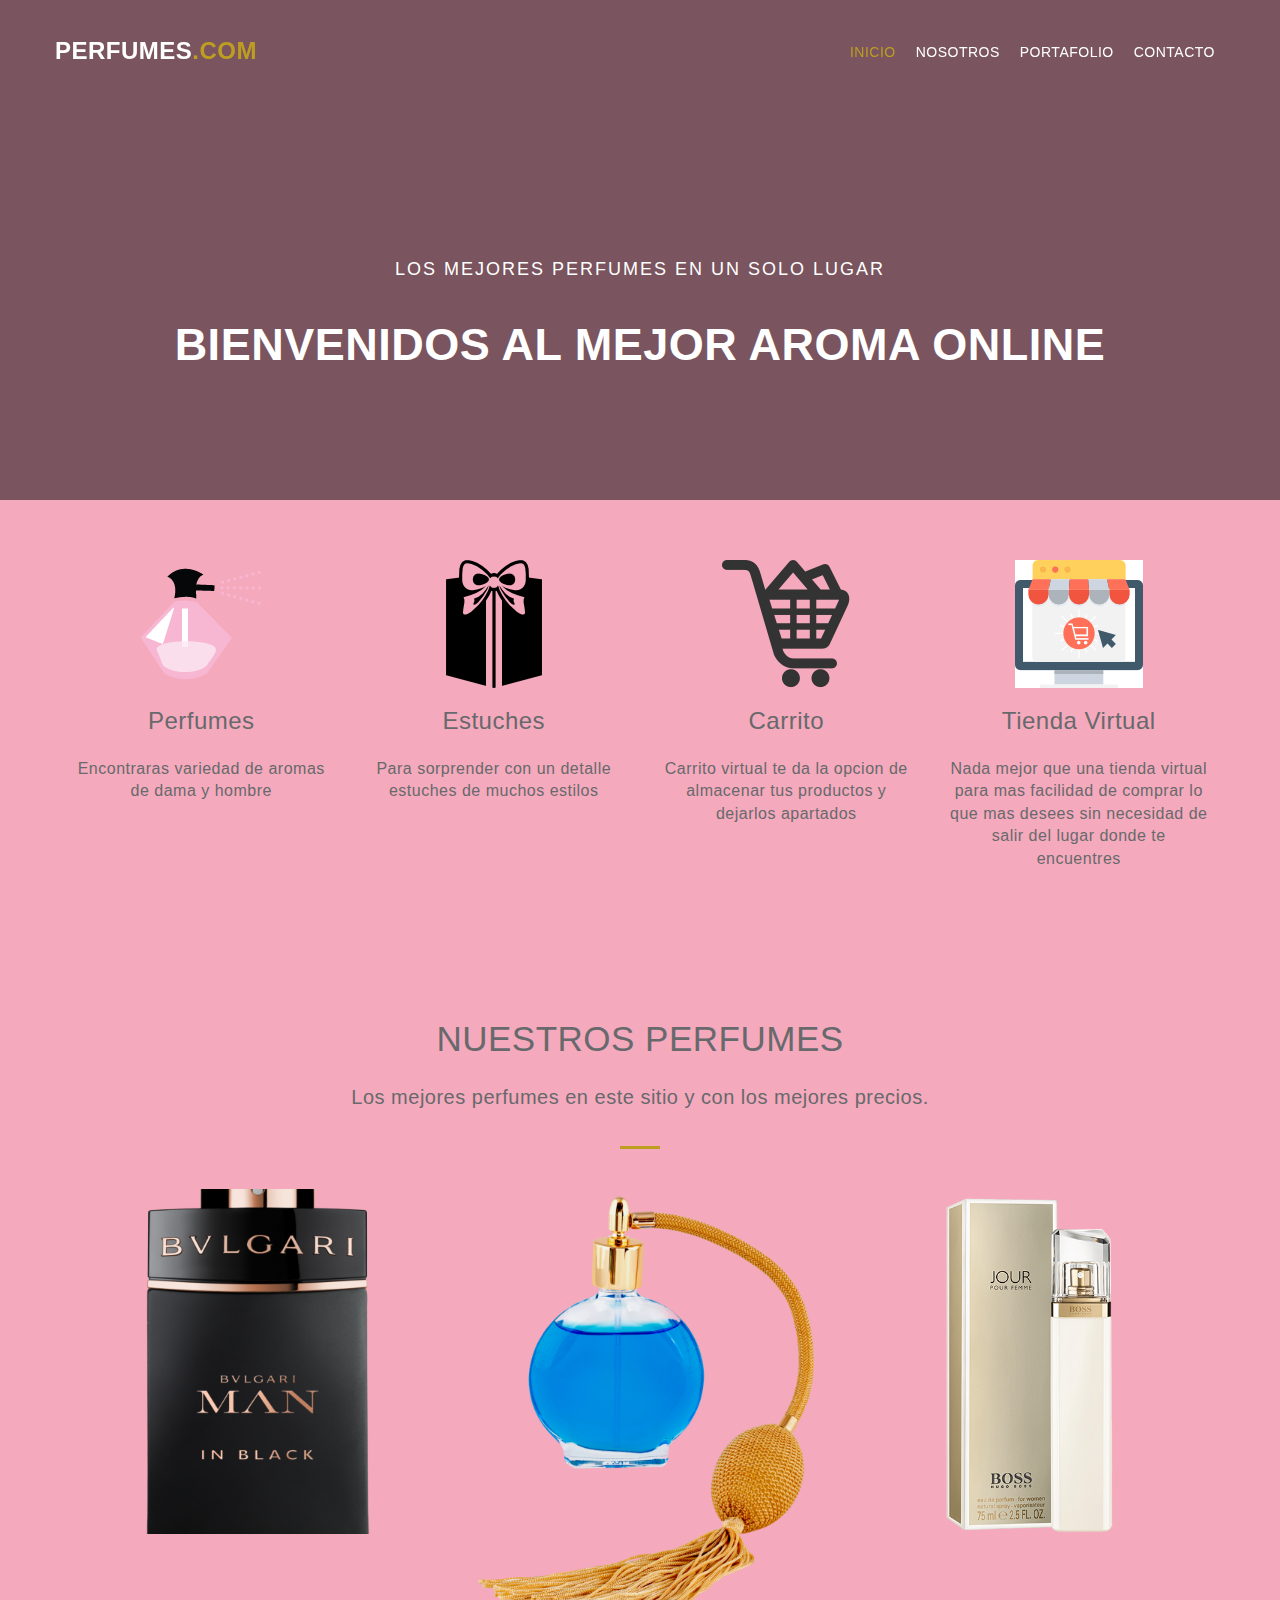
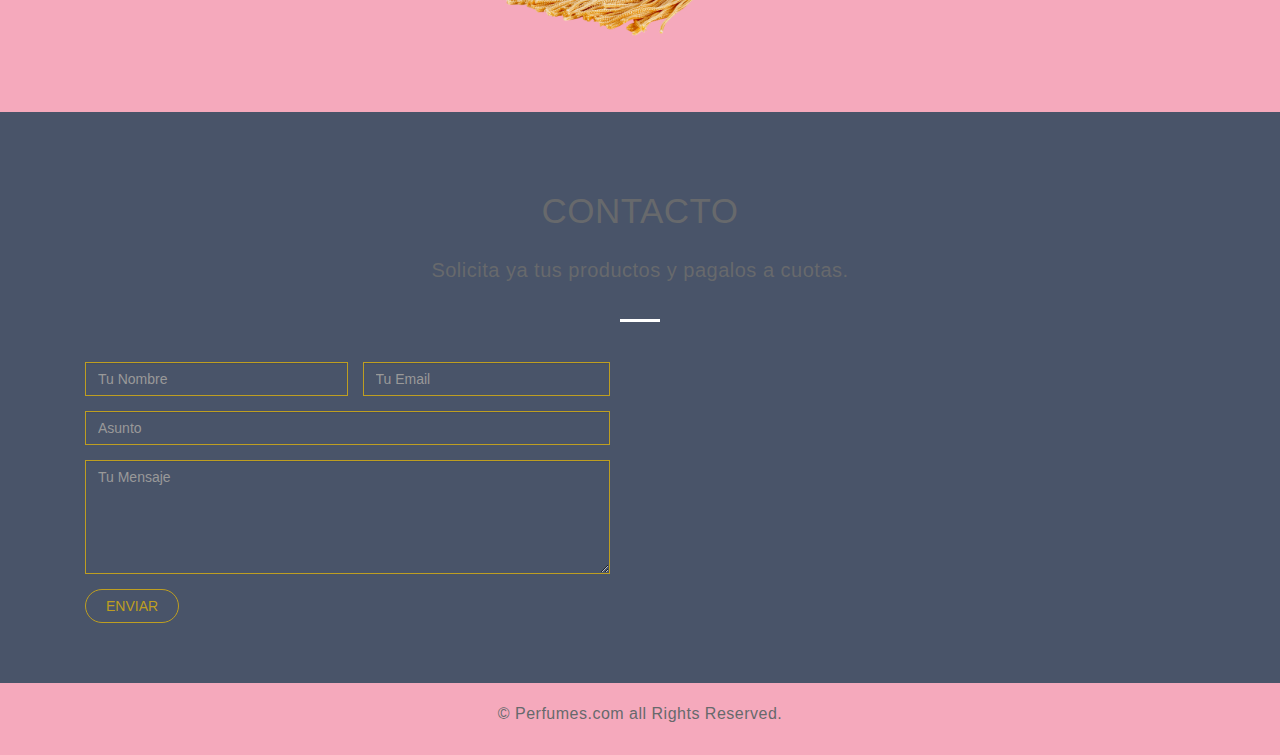
<file: index.html>
<!DOCTYPE html>
<html lang="en">

<head>
  <meta charset="utf-8">
  <meta name="viewport" content="width=device-width, initial-scale=1">
  <title>Perfumes.com</title>
  <link rel="stylesheet" type="text/css" href="css/bootstrap.min.css">  
  <link rel="stylesheet" type="text/css" href="css/style.css">  
</head>

<body>

  <div class="loader"></div>
  <div id="myDiv">
    
    <div class="header">
      <div class="bg-color">
        <header id="main-header">
          <nav class="navbar navbar-default navbar-fixed-top">
            <div class="container">
              <div class="navbar-header">
                
                <a class="navbar-brand" href="#">Perfumes<span class="logo-dec">.com</span></a>
              </div>
              <div class="collapse navbar-collapse" id="myNavbar">
                <ul class="nav navbar-nav navbar-right">
                  <li class="active"><a href="#main-header">Inicio</a></li>
                  <li class=""><a href="#feature">Nosotros</a></li>
                  <li class=""><a href="#portfolio">Portafolio</a></li>
                  <li class=""><a href="#contact">Contacto</a></li>
                </ul>
              </div>
            </div>
          </nav>
        </header>
        <div class="wrapper">
          <div class="container">
            <div class="row">
              <div class="banner-info text-center">
                <h1 class="bnr-title">Los mejores Perfumes<span> en un solo lugar</span></h1>
                <h2 class="bnr-sub-title">Bienvenidos al Mejor Aroma Online</h2>
                
                
                <div class="overlay-detail">
                  <a href="#feature"><i class="fa fa-angle-down"></i></a>
                </div>
              </div>
            </div>
          </div>
        </div>
      </div>
    </div>
    <!--/ HEADER-->
    <!---->
    <section id="feature" class="section-padding wow fadeIn delay-05s">
      <div class="container">
        <div class="row">
          <div class="col-md-3 col-sm-6 col-xs-12">
            <div class="wrap-item text-center">
              <div class="item-img">
                <img src="img/icono.png">
              </div>
              <h3 class="pad-bt15">Perfumes</h3>
              <p>Encontraras variedad de aromas de dama y hombre
            </div>
          </div>
          <div class="col-md-3 col-sm-6 col-xs-12">
            <div class="wrap-item text-center">
              <div class="item-img">
                <img src="img/estuche.jpg">
              </div>
              <h3 class="pad-bt15">Estuches</h3>
              <p> Para sorprender con un detalle estuches de muchos estilos</p>
            </div>
          </div>
          <div class="col-md-3 col-sm-6 col-xs-12">
            <div class="wrap-item text-center">
              <div class="item-img">
                <img src="img/carrito.png">
              </div>
              <h3 class="pad-bt15">Carrito</h3>
              <p> Carrito virtual te da la opcion de almacenar tus productos y dejarlos apartados</p>
            </div>
          </div>
          <div class="col-md-3 col-sm-6 col-xs-12">
            <div class="wrap-item text-center">
              <div class="item-img">
                <img src="img/tienda.png">
              </div>
              <h3 class="pad-bt15">Tienda Virtual</h3>
              <p>Nada mejor que una tienda virtual para mas facilidad de comprar lo que mas desees sin necesidad de salir del lugar donde te encuentres</p>
            </div>
          </div>
        </div>
      </div>
    </section>
    <!---->
    <!---->
    <section id="portfolio" class="section-padding wow fadeInUp delay-05s">
      <div class="container">
        <div class="row">
          <div class="col-md-12 text-center">
            <h2 class="service-title pad-bt15">NUESTROS PERFUMES</h2>
            <p class="sub-title pad-bt15">Los mejores perfumes en este sitio y con los mejores precios.</p>
            <hr class="bottom-line">
          </div>
          <div class="col-md-4 col-sm-6 col-xs-12 portfolio-item padding-right-zero mr-btn-15">
            <figure>
              <img src="img/bvugari.jpg" class="img-responsive">              
            </figure>
          </div>
          <div class="col-md-4 col-sm-6 col-xs-12 portfolio-item padding-right-zero mr-btn-15">
            <figure>
              <img src="img/carolina.png" class="img-responsive">             
            </figure>            
          </div>

          <div class="col-md-4 col-sm-6 col-xs-12 portfolio-item padding-right-zero mr-btn-15">
            <figure>
              <img src="img/hugo.png" class="img-responsive">       
            
          </div>
        </div>
      </div>
    </section>
 
    <section id="contact" class="section-padding wow fadeInUp delay-05s">
      <div class="container">
        <div class="row">
          <div class="col-md-12 text-center white">
            <h2 class="service-title pad-bt15">CONTACTO</h2>
            <p class="sub-title pad-bt15">Solicita ya tus productos y pagalos a cuotas.</p>
            <hr class="bottom-line white-bg">
          </div>
          
          <div class="col-md-6 col-sm-6 col-xs-12">
            <div class="contact-form">
              <div id="sendmessage">Envianos tus mensaje!</div>
              <div id="errormessage"></div>
              <form action="" method="post" role="form" class="contactForm">
                <div class="col-md-6 padding-right-zero">
                  <div class="form-group">
                    <input type="text" name="name" class="form-control" id="name" placeholder="Tu Nombre" data-rule="minlen:4" data-msg="Please enter at least 4 chars" />
                    <div class="validation"></div>
                  </div>
                </div>
                <div class="col-md-6">
                  <div class="form-group">
                    <input type="email" class="form-control" name="email" id="email" placeholder="Tu Email" data-rule="email" data-msg="Please enter a valid email" />
                    <div class="validation"></div>
                  </div>
                </div>
                <div class="col-md-12">
                  <div class="form-group">
                    <input type="text" class="form-control" name="subject" id="subject" placeholder="Asunto" data-rule="minlen:4" data-msg="Please enter at least 8 chars of subject" />
                    <div class="validation"></div>
                  </div>
                </div>
                <div class="col-md-12">
                  <div class="form-group">
                    <textarea class="form-control" name="message" rows="5" data-rule="required" data-msg="Please write something for us" placeholder="Tu Mensaje"></textarea>
                    <div class="validation"></div>
                  </div>
                  <button type="submit" class="btn btn-primary btn-submit">ENVIAR</button>
                </div>
              </form>

            </div>
          </div>
        </div>
      </div>
    </section>
    
      <footer id="footer">
      <div class="container">
        <div class="row text-center">
          <p>&copy; Perfumes.com all Rights Reserved.</p>
          
        </div>
      </div>
    </footer>
   
</body>
</html>
</file>
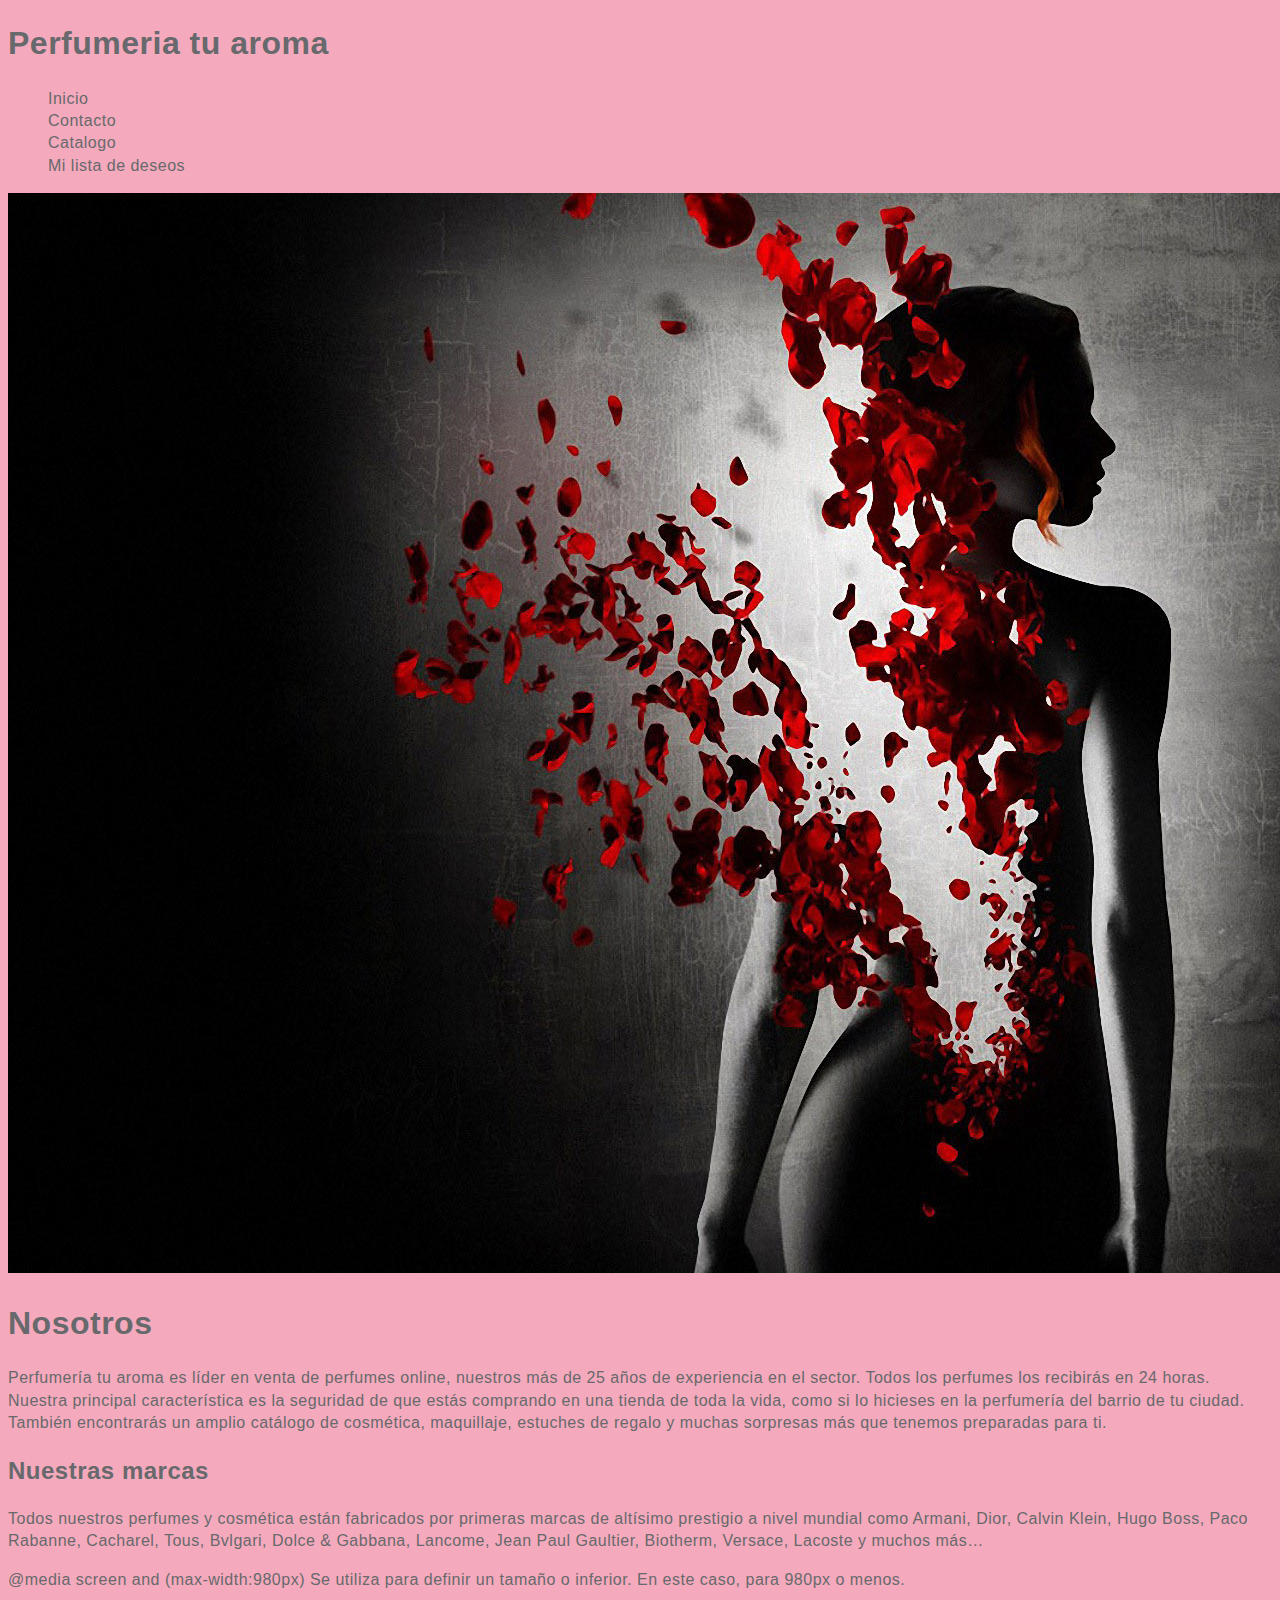
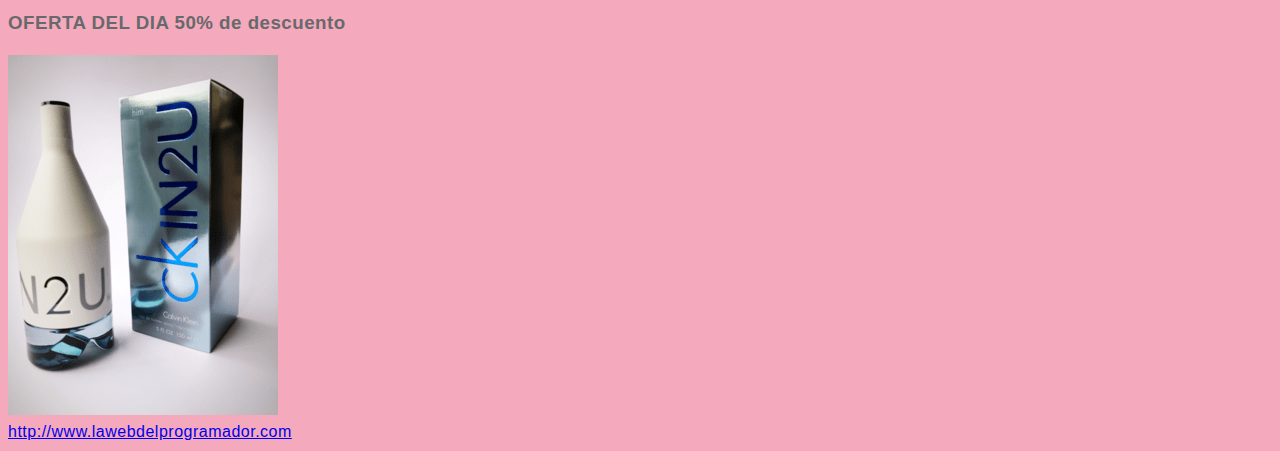
<file: index.com.html>
<!DOCTYPE html>
<html lang="es">
<head>
  <meta charset="utf-8">
  <meta name="viewport" content="width=device-width, initial-scale=1.0" />
  <link rel="stylesheet" type="text/css" href="css/style.css">
 </head>
 
<body>

  <div class="container">
  <header>
    <h1>Perfumeria tu aroma</h1>
  <header>
 
  <nav>
    <ul>
      <li>Inicio</li>
      <li>Contacto</li>
      <li>Catalogo</li>
      <li>Mi lista de deseos</li>
    </ul>    
  </nav>
 <div class="banner.jpg">
  <img src="images/banner.jpg">
  
</div>

 
  <section>
    <p>
      <h1> Nosotros</h1>

    Perfumería tu aroma es líder en venta de perfumes online, nuestros más de 25 años de experiencia en el sector. Todos los perfumes los recibirás en 24 horas. Nuestra principal característica es la seguridad de que estás comprando en una tienda de toda la vida, como si lo hicieses en la perfumería del barrio de tu ciudad. También encontrarás un amplio catálogo de cosmética, maquillaje, estuches de regalo y muchas sorpresas más que tenemos preparadas para ti.
 
    <p>
     
      <h2> Nuestras marcas</h2>
    Todos nuestros perfumes y cosmética están fabricados por primeras marcas de altísimo prestigio a nivel mundial como Armani, Dior, Calvin Klein, Hugo Boss, Paco Rabanne, Cacharel, Tous, Bvlgari, Dolce & Gabbana, Lancome, Jean Paul Gaultier, Biotherm, Versace, Lacoste y muchos más…


 </p>
 
      <p>
        <b>@media screen and (max-width:980px)</b> Se utiliza para definir un tamaño o inferior. En este caso, para 980px o menos.
      </p>
    </p>
  </section>
 
  <div class="right">
    <h3>OFERTA DEL DIA 50% de descuento</h3>
    <img src="images/calvin.png">
    
  </div>
</div>
 
  <footer>
    <a href="http://www.lawebdelprogramador.com">http://www.lawebdelprogramador.com</a>
  </footer>
</div>
</body>
</html>
</file>
<file: css/style.css>
body {
  line-height: 1.4;
  font-family: 'Roboto', sans-serif;
  color: #67696c;
  font-size: 16px;
  font-weight: 300;
  letter-spacing: 0.5px;
  overflow-x: hidden;
  background-color: #f5A9BC;

}

ol, ul {
  list-style: none;
}

blockquote, q {
  quotes: none;
}

blockquote:before, blockquote:after, q:before, q:after {
  content: '';
  content: none;
}


}

h1, h2, h3, h4, h5, h6 {
  font-family: 'Raleway', sans-serif;
  font-weight: 600;
}

.section-padding {
  padding: 60px 0px;
}


}

.header {
  background-color: #ccc;
  background-size: cover;
  min-height: 650px;
  position: relative;
  
}

.bg-color {
  background-color: rgba(0, 0, 0, 0.5);
  min-height: 500px;
}


.navbar-default {
  background-color: transparent;
  border: 0px;
  padding: 20px 0;
  transition: all 0.3s;
}

@media (max-width: 768px) {
	.navbar-collapse {
		background: rgba(64, 75, 97, 0.9);
    border-top: 0;
	}
}
.navbar-default .navbar-brand:focus, .navbar-default .navbar-brand:hover {
  color: #002F2F;
}

.top-nav-collapse {
  padding: 0;
  background: rgba(64, 75, 97, 0.9);
}

.logo-dec {
  color: #be9e21;
}

.navbar-default .navbar-brand {
  color: #fff;
  font-family: 'Raleway', sans-serif;
  font-weight: 700;
}

.navbar-default .navbar-brand:hover, .navbar-default .navbar-brand:focus {
  color: #fff;
}

.navbar-brand {
  padding: 0px;
  font-size: 24px;
  text-transform: uppercase;
  padding: 15px 0px;
  margin-top: 6px;
}

.navbar-default .navbar-nav>li>a {
  padding: 5px 10px;
  font-size: 14px;
  line-height: 54px;
  font-weight: 400;
  text-transform: uppercase;
  background: transparent;
  color: #fff;
  -webkit-transition: color 0.2s ease-out;
  transition: color 0.2s ease-out;
}

.navbar-default .navbar-nav>.active>a, .navbar-default .navbar-nav>.active>a:focus, .navbar-default .navbar-nav>.active>a:hover {
  color: #be9e21;
  background-color: transparent;
}

.navbar-default .navbar-nav>li>a:focus, .navbar-default .navbar-nav>li>a:hover {
  background-color: transparent;
  color: #be9e21;
}

.banner-info {
  padding-top: 140px;
  color: #fff;
  margin-top: 100px;
}

.bnr-title, .bnr-sub-title {
  font-family: 'Fira Sans', sans-serif;
}

h1.bnr-title {
  font-size: 18px;
  text-transform: uppercase;
  letter-spacing: 2px;
}

h2.bnr-sub-title {
  font-size: 45px;
  text-transform: uppercase;
  padding: 20px 0px;
  font-weight: 700;
}

.bnr-para {
  font-weight: 300;
}

.btn-download, .btn-more, .btn-download:hover, .btn-download:focus, .btn-more:focus {
  text-transform: uppercase;
  margin-top: 50px;
  color: #fff;
  border: 0;
  font-size: 14px;
  font-weight: 300;
  line-height: 24px;
  padding: 10px 30px;
  border-radius: 60px;
  margin: 50px 10px 0 0;
  outline: none !important;
  -webkit-backface-visibility: hidden;
  backface-visibility: hidden;
  transition: all 0.3s;
}

.btn-download {
  background-color: #be9e21;
}

.btn-more, .btn-more:focus {
  margin-left: 15px;
  border: 1px solid #be9e21;
  color: #be9e21;
}

.btn-more:hover {
  background: #be9e21;
  color: #fff;
}

.overlay-detail a i {
  text-align: center;
  position: absolute;
  bottom: 25px;
  font-size: 38px;
  color: #fff;
}

.title, .service-title {
  font-family: 'Fira Sans', sans-serif;
  font-size: 35px;
  text-transform: uppercase;
}

.item-img {
  margin-bottom: 15px;
}

.sub-title {
  font-size: 20px;
}

.bottom-line {
  margin-top: 20px;
  margin-bottom: 40px;
  border: 0;
  border-top: 0px;
  height: 3px;
  width: 40px;
  background-color: #BE9E21;
}

.wrap-item h3 {
  font-size: 24px;
  line-height: 25px;
}

.pad-bt15 {
  padding-bottom: 15px;
}

.sec-sub-title {
  padding-top: 30px;
}

.sec-sub-title {
  font-size: 16px;
  font-weight: bold;
  color: #002F2F;
  text-transform: uppercase;
  margin: 25px 0px;
  line-height: 1.7;
}

#service {
  background-color: #F3F4F8;
}

ul.service-list li i {
  color: #002F2F;
  padding-right: 10px;
}



.bx-wrapper img {
  width: 70px;
  display: inline-block;
  border-radius: 50%;
  border: 5px solid #fff;
  margin-bottom: 15px;
}

.service-item h3 span {
  opacity: 0.7;
  font-size: 75px;
  line-height: 1;
  text-transform: uppercase;
  letter-spacing: -5px;
  font-weight: 900;
  padding-right: 6px;
}

.service-item h3 {
  font-weight: 700;
}

.service-item p {
  opacity: 0.6;
  color: inherit;
  padding: 10px 0px;
}

.service-item a {
  color: #be9e21;
}

.mr-btn-15 {
  margin-bottom: 15px;
}

.padding-right-zero {
  padding-right: 0px !important;
}

.bx-wrapper {
  margin: 0 auto 35px;
}

.portfolio-item {
  position: relative;
  overflow: hidden;
}

.portfolio-item figure {
  margin: 0;
  padding: 0;
  position: relative;
  cursor: pointer;
}

.portfolio-item figure img {
  display: block;
  position: relative;
  z-index: 10;
  margin: -15px 0
}

.portfolio-item figure h2 {
  font-family: 'Fira Sans', sans-serif;
  color: #fff;
  font-size: 20px;
  text-align: left;
  padding-bottom: 15px;
}

.portfolio-item figure p {
  display: block;
  line-height: 18px;
  margin: 0;
  color: #fff;
  text-align: left
}

.

.portfolio-item figure img {
  backface-visibility: hidden;
  -webkit-transition: all .5s;
  -moz-transition: all .5s;
  transition: all .5s
}

.portfolio-item figure:hover img, figure.hover img {
  -webkit-transform: rotateY(180deg);
  -moz-transform: rotateY(180deg);
  transform: rotateY(180deg)
}

.portfolio-item figure:hover figcaption, figure.hover figcaption {
  -webkit-transform: rotateY(0);
  -moz-transform: rotateY(0);
  transform: rotateY(0)
}



#contact {
  background-color: rgb(73, 84, 105);
}

.btn-submit, .btn-submit:hover, .btn-submit:focus {
  background-color: transparent;
  border-radius: 60px;
  color: #be9e21;
  font-weight: 400;
  border: 1px solid #be9e21;
  font-size: 14px;
  padding: 6px 20px;
}

.form-control {
  background-color: transparent;
  border-radius: 0px;
  color: #be9e21 !important;
  border-color: #be9e21;
}

.form-control:focus {
  border-color: #be9e21;
  outline: 0;
  -webkit-box-shadow: inset 0 1px 1px rgba(0, 0, 0, .075), 0 0 8px rgba(102, 175, 233, .6);
  box-shadow: inset 0 1px 1px rgba(0, 0, 0, .075), 0 0 8px rgba(102, 175, 233, .6);
}

.contact-form input.form-control {
  color: #fff;
}

.validation {
  color: red;
  display: none;
  margin: 0 0 20px;
  font-weight: 400;
  font-size: 13px;
}

#sendmessage {
  color: green;
  border: 1px solid green;
  display: none;
  text-align: center;
  padding: 15px;
  font-weight: 600;
  margin-bottom: 15px;
}

#errormessage {
  color: red;
  display: none;
  border: 1px solid red;
  text-align: center;
  padding: 15px;
  font-weight: 600;
  margin-bottom: 15px;
}

#sendmessage.show, #errormessage.show, .show {
  display: block;
}

.loction-info p {
  margin-bottom: 25px;
}

.loction-info p i {
  color: #be9e21;
}


#footer {
  padding: 20px 0px;
}

.scrollToTop {
  position: fixed;
  bottom: 12px;
  right: 12px;
  width: 42px;
  height: 42px;
  color: #ffffff;
  background: #be9e21;
  font-size: 14px;
  line-height: 42px;
  text-align: center;
  z-index: 100;
  cursor: pointer;
  display: none;
}

.white-bg {
  background-color: #fff;
}

#footer a {
  color: #be9e21;
  font-weight: 400;
}


.cta {
  background-color: rgb(73, 84, 105);
}

.cta .cta-info {
  width: 100%;
  float: left;
  padding: 30px 25px 30px 15px;
  border-radius: 5px;
}

.cta .cta-info .cta-txt h3 {
  font-size: 32px;
  margin-bottom: 10px;
}

.cta .cta-info .cta-btn {
  margin-top: 16px;
  background-color: rgb(190, 158, 33);
  padding: 20px 50px;
  color: #FFF;
  font-size: 22px;
  display: inline-block;
  transition: all 0.5s ease-in 0s;
}



@media (min-width: 768px) and (max-width: 980px) {
  .service-item, .blog-sec, .wrap-item, .loction-info {
    margin-bottom: 15px;
  }
  .portfolio-item figure figcaption {
    padding: 55px 30px;
  }
  .padding-right-zero {
    padding-right: 15px !important;
  }
}

@media (min-width: 451px) and (max-width: 767px) {
  .service-item, .blog-sec, .wrap-item, .loction-info {
    margin-bottom: 15px;
  }
}

@media (min-width: 20px) and (max-width: 450px) {
  .navbar-default .navbar-brand {
    padding-left: 16px;
    margin-top: 0px;
  }
  .banner-info {
    padding-top: 40px;
  }
  h1.bnr-title {
    font-size: 16px;
  }
  h2.bnr-sub-title {
    font-size: 33px;
  }
  body {
    font-size: 14px;
  }
  .btn-download, .btn-more, .btn-download:hover, .btn-more:hover, .btn-download:focus, .btn-more:focus {
    font-size: 12px;
    padding: 7px 18px;
  }
  .wrap-item h3 {
    font-size: 18px;
  }
  .title, .service-title {
    font-size: 28px;
  }
  .sub-title {
    font-size: 15px;
  }
  .service-item, .blog-sec, .wrap-item, .loction-info {
    margin-bottom: 15px;
  }
  .loction-info {
    padding: 0px 15px;
  }
  .portfolio-item figure figcaption {
    padding: 30px 30px;
  }
  .padding-right-zero {
    padding-right: 15px !important;
  }
  .portfolio-item figure p {
    font-size: 14px;
  }
  .portfolio-item figure h2 {
    font-size: 18px;
  }
</file>
